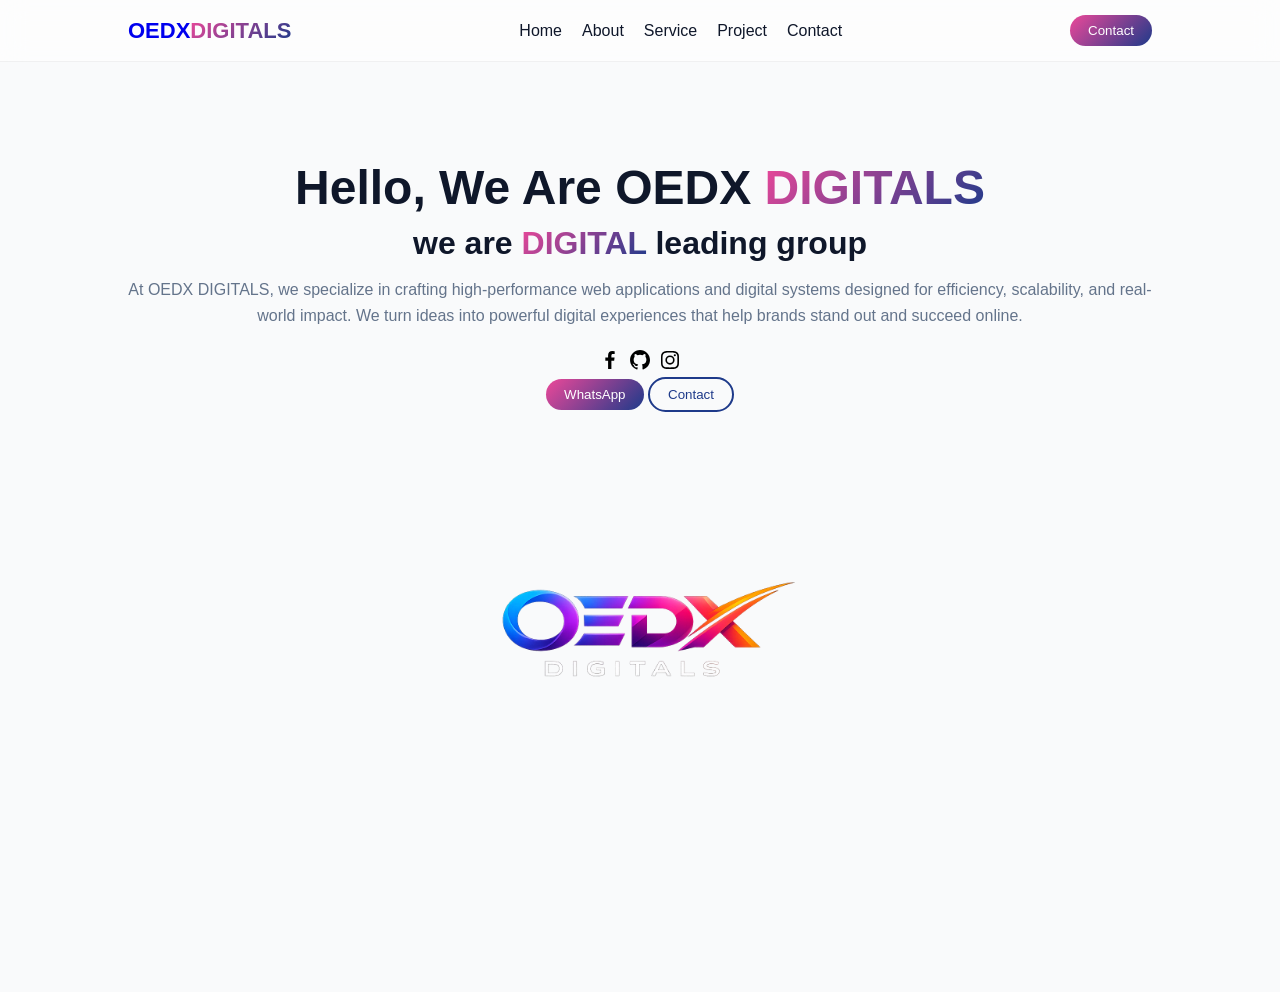
<file: index.html>
<!DOCTYPE html>
<html lang="en">
<head>
    <meta charset="UTF-8">
    <meta name="viewport" content="width=device-width, initial-scale=1.0">
    <title>DAY 7</title>
    <link rel="stylesheet" href="styles.css">
</head>
<body>
    
    <header>
        <a href="#home" class="logo">OEDX<span>DIGITALS</span></a>

        <nav>
            <li><a href="#home">Home</a></li>
            <li><a href="about.html">About</a></li>
            <li><a href="service.html">Service</a></li>
            <li><a href="project.html">Project</a></li>
            <li><a href="contact.html">Contact</a></li>
        </nav>

        <div>
         <button class="btn">Contact</button>
        </div>
    </header>

    <section id="home" class="home">
        <div class="content">
                <h1>Hello, We Are OEDX <span>DIGITALS</span></h1>
                <h2>we are <span>DIGITAL</span> leading group</h2>
             <p>At OEDX DIGITALS, we specialize in crafting high-performance web applications and digital systems designed for efficiency, scalability, and real-world impact. We turn ideas into powerful digital experiences that help brands stand out and succeed online.</p>

                <div class="icons">
                    <svg xmlns="http://www.w3.org/2000/svg" width="24" height="24" viewBox="0 0 24 24"><path d="M13.397 20.997v-8.196h2.765l.411-3.209h-3.176V7.548c0-.926.258-1.56 1.587-1.56h1.684V3.127A22.336 22.336 0 0 0 14.201 3c-2.444 0-4.122 1.492-4.122 4.231v2.355H7.332v3.209h2.753v8.202h3.312z"/></svg>

                    <svg xmlns="http://www.w3.org/2000/svg" width="24" height="24" viewBox="0 0 24 24"><path fill-rule="evenodd" clip-rule="evenodd" d="M12.026 2c-5.509 0-9.974 4.465-9.974 9.974 0 4.406 2.857 8.145 6.821 9.465.499.09.679-.217.679-.481 0-.237-.008-.865-.011-1.696-2.775.602-3.361-1.338-3.361-1.338-.452-1.152-1.107-1.459-1.107-1.459-.905-.619.069-.605.069-.605 1.002.07 1.527 1.028 1.527 1.028.89 1.524 2.336 1.084 2.902.829.091-.645.351-1.085.635-1.334-2.214-.251-4.542-1.107-4.542-4.93 0-1.087.389-1.979 1.024-2.675-.101-.253-.446-1.268.099-2.64 0 0 .837-.269 2.742 1.021a9.582 9.582 0 0 1 2.496-.336 9.554 9.554 0 0 1 2.496.336c1.906-1.291 2.742-1.021 2.742-1.021.545 1.372.203 2.387.099 2.64.64.696 1.024 1.587 1.024 2.675 0 3.833-2.33 4.675-4.552 4.922.355.308.675.916.675 1.846 0 1.334-.012 2.41-.012 2.737 0 .267.178.577.687.479C19.146 20.115 22 16.379 22 11.974 22 6.465 17.535 2 12.026 2z"/></svg>

                    <svg xmlns="http://www.w3.org/2000/svg" width="24" height="24" viewBox="0 0 24 24"><path d="M11.999 7.377a4.623 4.623 0 1 0 0 9.248 4.623 4.623 0 0 0 0-9.248zm0 7.627a3.004 3.004 0 1 1 0-6.008 3.004 3.004 0 0 1 0 6.008z"/><circle cx="16.806" cy="7.207" r="1.078"/><path d="M20.533 6.111A4.605 4.605 0 0 0 17.9 3.479a6.606 6.606 0 0 0-2.186-.42c-.963-.042-1.268-.054-3.71-.054s-2.755 0-3.71.054a6.554 6.554 0 0 0-2.184.42 4.6 4.6 0 0 0-2.633 2.632 6.585 6.585 0 0 0-.419 2.186c-.043.962-.056 1.267-.056 3.71 0 2.442 0 2.753.056 3.71.015.748.156 1.486.419 2.187a4.61 4.61 0 0 0 2.634 2.632 6.584 6.584 0 0 0 2.185.45c.963.042 1.268.055 3.71.055s2.755 0 3.71-.055a6.615 6.615 0 0 0 2.186-.419 4.613 4.613 0 0 0 2.633-2.633c.263-.7.404-1.438.419-2.186.043-.962.056-1.267.056-3.71s0-2.753-.056-3.71a6.581 6.581 0 0 0-.421-2.217zm-1.218 9.532a5.043 5.043 0 0 1-.311 1.688 2.987 2.987 0 0 1-1.712 1.711 4.985 4.985 0 0 1-1.67.311c-.95.044-1.218.055-3.654.055-2.438 0-2.687 0-3.655-.055a4.96 4.96 0 0 1-1.669-.311 2.985 2.985 0 0 1-1.719-1.711 5.08 5.08 0 0 1-.311-1.669c-.043-.95-.053-1.218-.053-3.654 0-2.437 0-2.686.053-3.655a5.038 5.038 0 0 1 .311-1.687c.305-.789.93-1.41 1.719-1.712a5.01 5.01 0 0 1 1.669-.311c.951-.043 1.218-.055 3.655-.055s2.687 0 3.654.055a4.96 4.96 0 0 1 1.67.311 2.991 2.991 0 0 1 1.712 1.712 5.08 5.08 0 0 1 .311 1.669c.043.951.054 1.218.054 3.655 0 2.436 0 2.698-.043 3.654h-.011z"/></svg>
                </div>

                <button class="btn">WhatsApp</button>
                <button class="btn2">Contact</button>
            </div>
          <img src="img/logo.png" alt="#home">
     </section>



     <script src="script.js"></script>
</body>
</html>
</file>
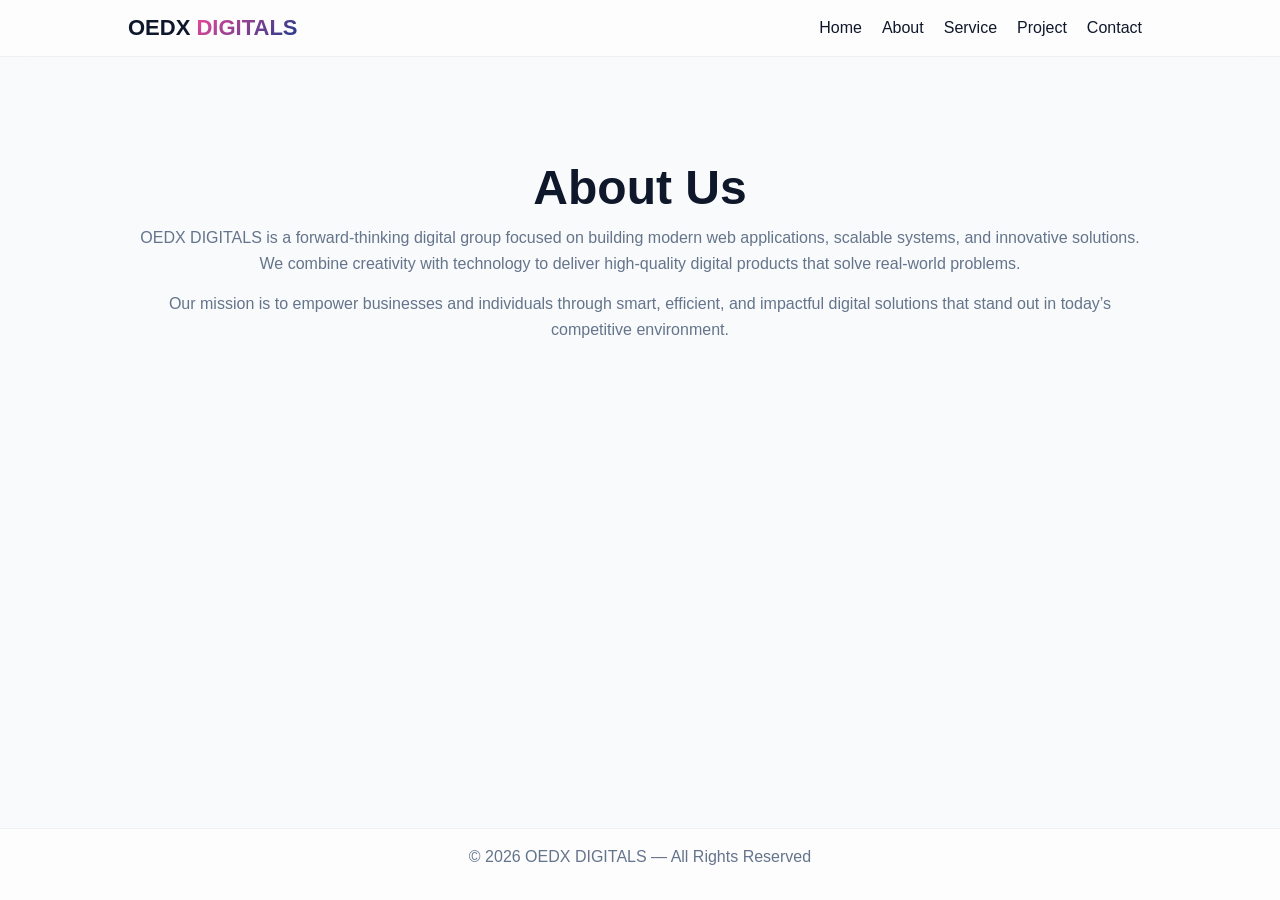
<file: about.html>
<!DOCTYPE html>
<html lang="en">
<head>
<meta charset="UTF-8">
<meta name="viewport" content="width=device-width, initial-scale=1.0">
<title>About | OEDX DIGITALS</title>
<link rel="stylesheet" href="styles.css">
</head>

<body>

<header>
  <div class="logo">OEDX <span>DIGITALS</span></div>
  <nav>
    <li><a href="index.html">Home</a></li>
    <li><a href="about.html">About</a></li>
    <li><a href="service.html">Service</a></li>
    <li><a href="project.html">Project</a></li>
    <li><a href="contact.html">Contact</a></li>
  </nav>
</header>

<main>

<section class="home">
  <article>
    <h1>About Us</h1>
    <p>
      OEDX DIGITALS is a forward-thinking digital group focused on building modern web applications,
      scalable systems, and innovative solutions. We combine creativity with technology to deliver
      high-quality digital products that solve real-world problems.
    </p>

    <p>
      Our mission is to empower businesses and individuals through smart, efficient, and impactful
      digital solutions that stand out in today’s competitive environment.
    </p>
  </article>
</section>

</main>

<footer>
  <p>© 2026 OEDX DIGITALS — All Rights Reserved</p>
</footer>

</body>
</html>
</file>
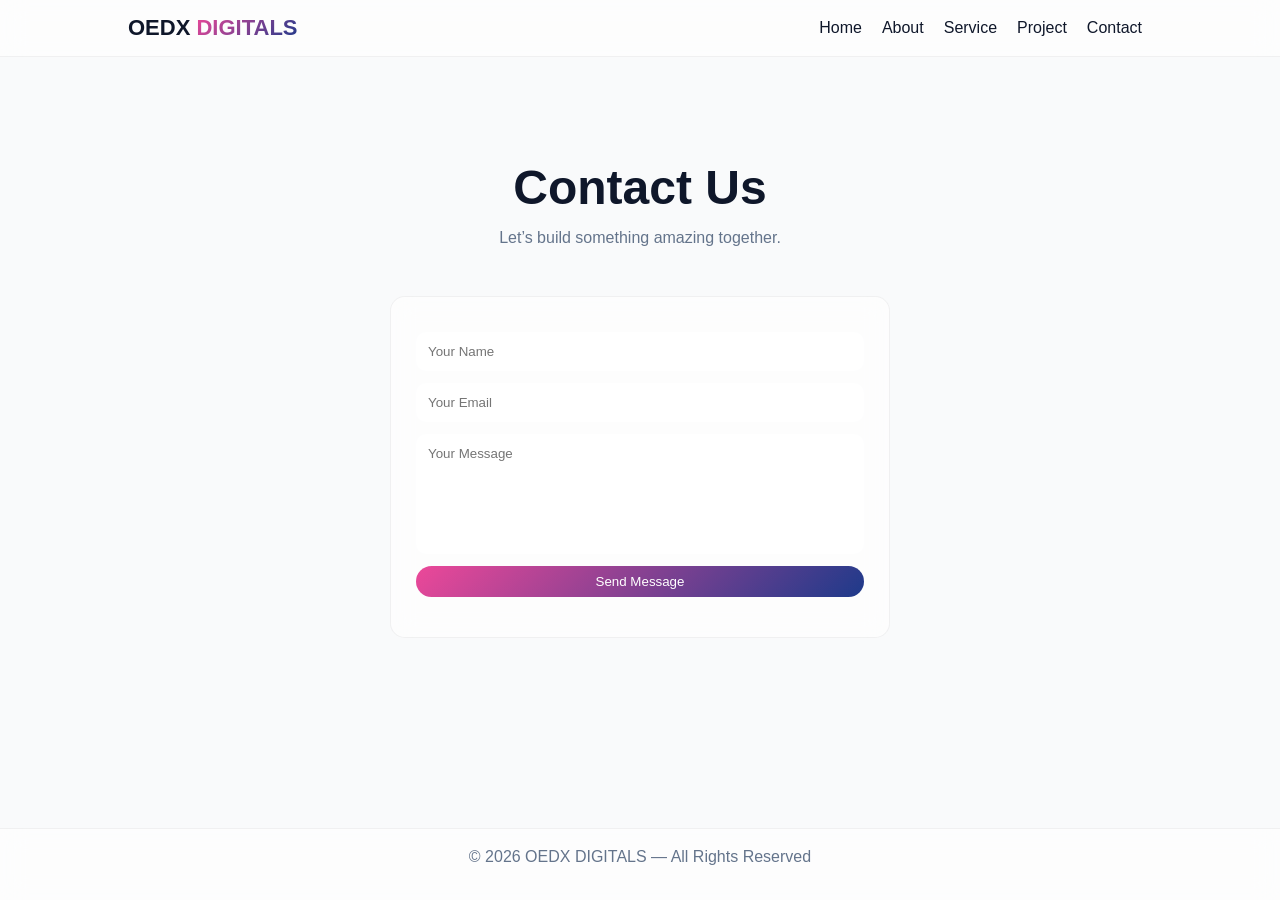
<file: contact.html>
<!DOCTYPE html>
<html lang="en">
<head>
<meta charset="UTF-8">
<meta name="viewport" content="width=device-width, initial-scale=1.0">
<title>Contact | OEDX DIGITALS</title>
<link rel="stylesheet" href="styles.css">
</head>

<body>

<header>
  <div class="logo">OEDX <span>DIGITALS</span></div>
  <nav>
    <li><a href="index.html">Home</a></li>
    <li><a href="about.html">About</a></li>
    <li><a href="service.html">Service</a></li>
    <li><a href="project.html">Project</a></li>
    <li><a href="contact.html">Contact</a></li>
  </nav>
</header>

<main>

<section class="home">

  <article>
    <h1>Contact Us</h1>
    <p>Let’s build something amazing together.</p>
  </article>

  <article class="card">
    <form id="contactForm">
      <input type="text" id="name" placeholder="Your Name" required>
      <input type="email" id="email" placeholder="Your Email" required>
      <textarea id="message" placeholder="Your Message"></textarea>

      <button type="submit" class="btn">Send Message</button>
    </form>

    <p id="formMessage"></p>
  </article>

</section>

</main>

<footer>
  <p>© 2026 OEDX DIGITALS — All Rights Reserved</p>
</footer>

</body>
</html>
</file>
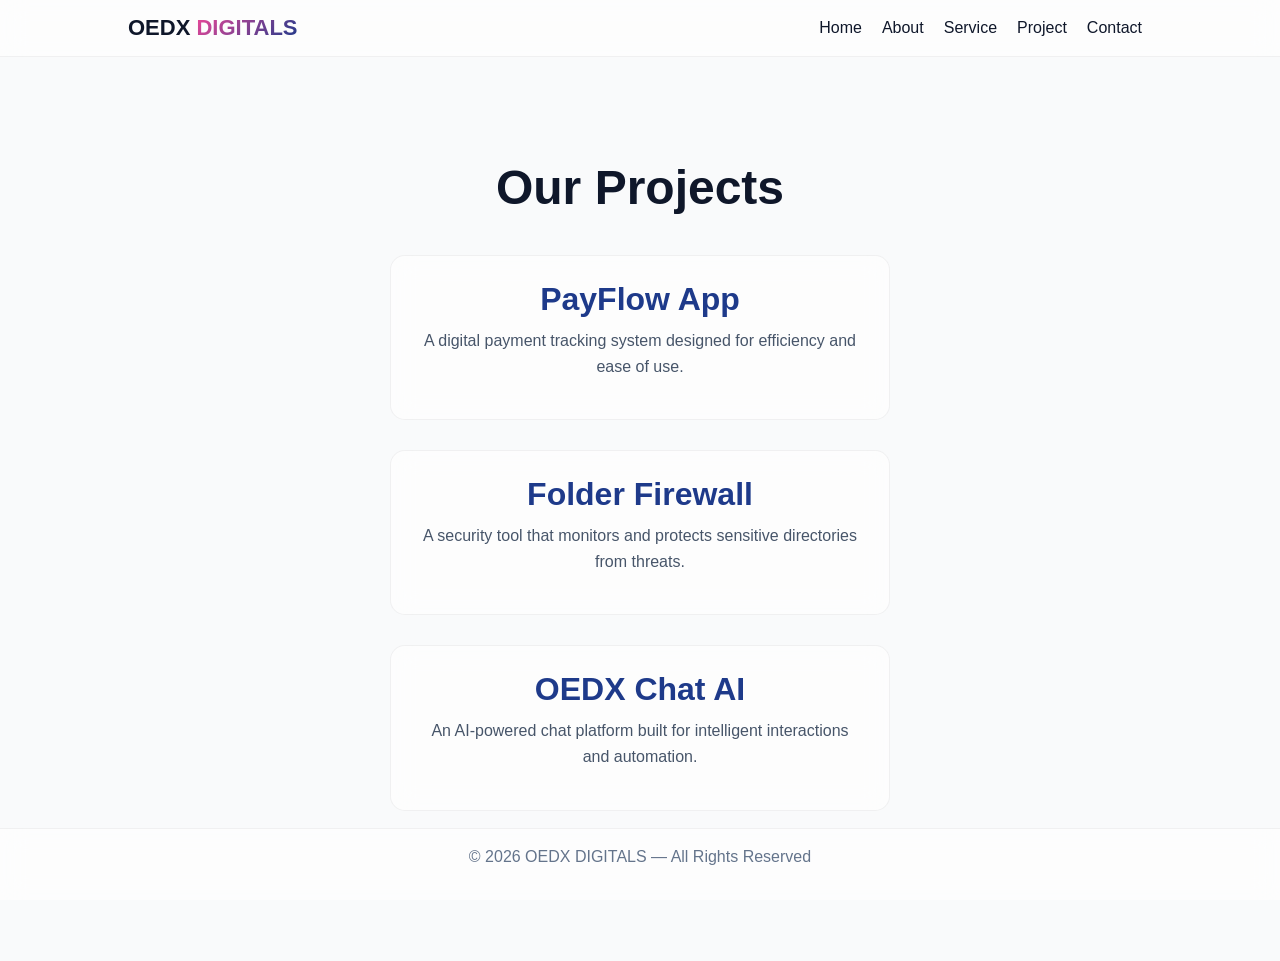
<file: project.html>
<!DOCTYPE html>
<html lang="en">
<head>
<meta charset="UTF-8">
<meta name="viewport" content="width=device-width, initial-scale=1.0">
<title>Projects | OEDX DIGITALS</title>
<link rel="stylesheet" href="styles.css">
</head>

<body>

<header>
  <div class="logo">OEDX <span>DIGITALS</span></div>
  <nav>
    <li><a href="index.html">Home</a></li>
    <li><a href="about.html">About</a></li>
    <li><a href="service.html">Service</a></li>
    <li><a href="project.html">Project</a></li>
    <li><a href="contact.html">Contact</a></li>
  </nav>
</header>

<main>

<section class="home">

  <article>
    <h1>Our Projects</h1>
  </article>

  <article class="card">
    <h2>PayFlow App</h2>
    <p>A digital payment tracking system designed for efficiency and ease of use.</p>
  </article>

  <article class="card">
    <h2>Folder Firewall</h2>
    <p>A security tool that monitors and protects sensitive directories from threats.</p>
  </article>

  <article class="card">
    <h2>OEDX Chat AI</h2>
    <p>An AI-powered chat platform built for intelligent interactions and automation.</p>
  </article>

</section>

</main>

<footer>
  <p>© 2026 OEDX DIGITALS — All Rights Reserved</p>
</footer>

</body>
</html>
</file>
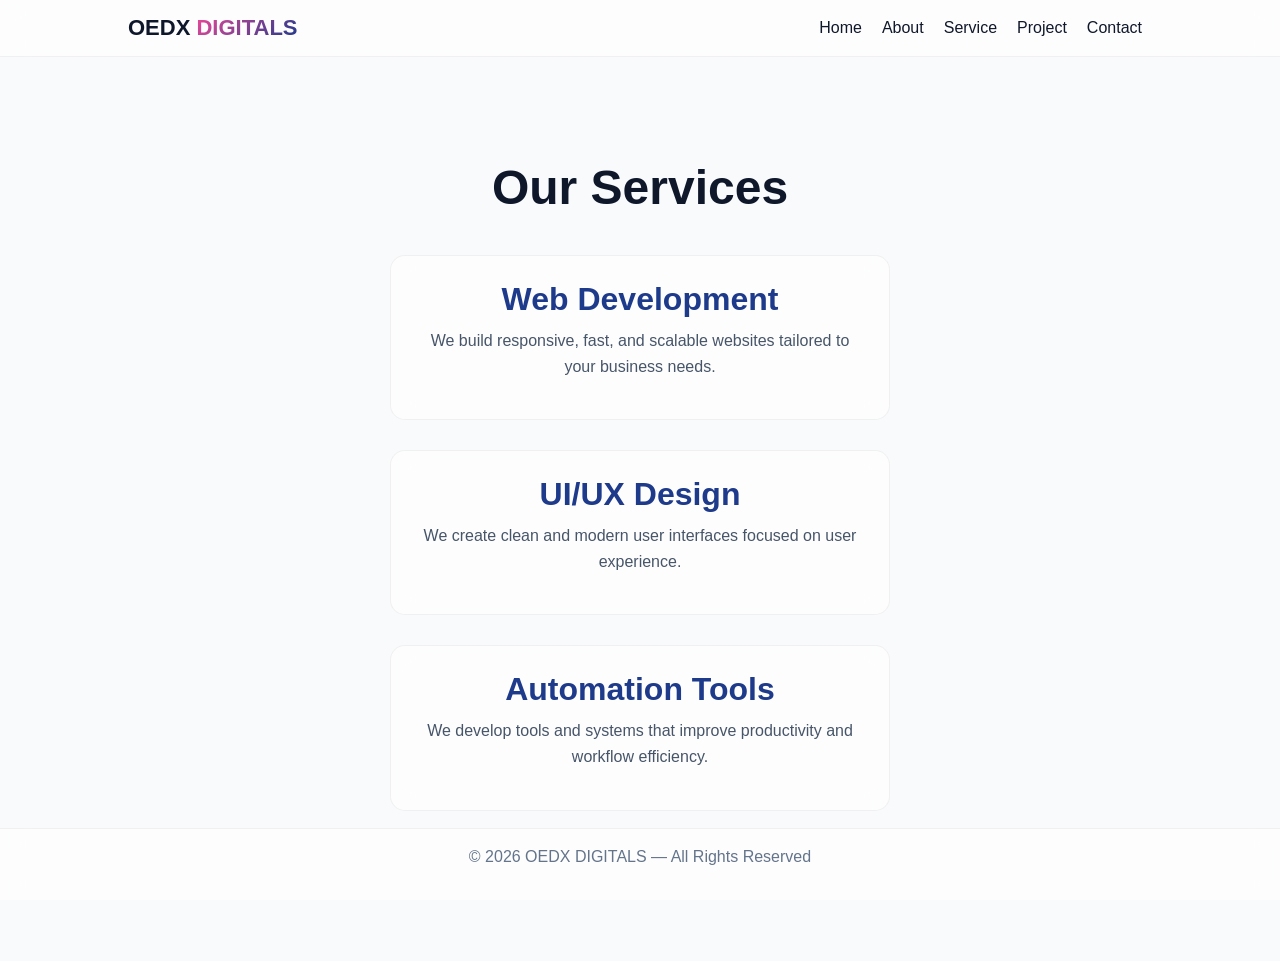
<file: service.html>
<!DOCTYPE html>
<html lang="en">
<head>
<meta charset="UTF-8">
<meta name="viewport" content="width=device-width, initial-scale=1.0">
<title>Services | OEDX DIGITALS</title>
<link rel="stylesheet" href="styles.css">
</head>

<body>

<header>
  <div class="logo">OEDX <span>DIGITALS</span></div>
  <nav>
    <li><a href="index.html">Home</a></li>
    <li><a href="about.html">About</a></li>
    <li><a href="service.html">Service</a></li>
    <li><a href="project.html">Project</a></li>
    <li><a href="contact.html">Contact</a></li>
  </nav>
</header>

<main>

<section class="home">

  <article>
    <h1>Our Services</h1>
  </article>

  <article class="card">
    <h2>Web Development</h2>
    <p>We build responsive, fast, and scalable websites tailored to your business needs.</p>
  </article>

  <article class="card">
    <h2>UI/UX Design</h2>
    <p>We create clean and modern user interfaces focused on user experience.</p>
  </article>

  <article class="card">
    <h2>Automation Tools</h2>
    <p>We develop tools and systems that improve productivity and workflow efficiency.</p>
  </article>

</section>

</main>

<footer>
  <p>© 2026 OEDX DIGITALS — All Rights Reserved</p>
</footer>

</body>
</html>
</file>
<file: styles.css>
/* RESET */
*{
  margin: 0;
  padding: 0;
  box-sizing: border-box;
  text-decoration: none;
  scroll-behavior: smooth;
  list-style: none;
  font-family: 'Segoe UI', Tahoma, Geneva, Verdana, sans-serif;
}

/* ROOT COLORS */
:root{
  --bg-color: #f9fafb;
  --second-bg-color: #ffffff;

  --text-color: #0f172a;
  --main-color: #1e3a8a;
  --btn-color: #ec4899;

  --gradient: linear-gradient(135deg, #ec4899, #1e3a8a);
}

/* BODY */
body{
  background: var(--bg-color);
  color: var(--text-color);
  padding-top: 80px;
  padding-bottom: 70px;
}

/* HEADER */
header{
  position: fixed;
  top: 0;
  left: 0;
  width: 100%;

  display: flex;
  justify-content: space-between;
  align-items: center;
  padding: 15px 10%;

  background: rgba(255, 255, 255, 0.6);
  backdrop-filter: blur(12px);
  -webkit-backdrop-filter: blur(12px);

  border-bottom: 1px solid rgba(0,0,0,0.05);
  z-index: 1000;
}

/* LOGO */
.logo{
  font-size: 22px;
  font-weight: bold;
  cursor: pointer;
}

/* LOGO SPAN (Gradient Text) */
.logo span{
  background: var(--gradient);
  -webkit-background-clip: text;
  color: transparent;
}

/* NAV */
nav{
  display: flex;
  align-items: center;
}

/* NAV LINKS */
nav li a{
  margin: 0 10px;
  color: var(--text-color);
  font-weight: 500;
  transition: 0.3s;
}

/* BUTTON */
.btn{
  padding: 8px 18px;
  border-radius: 20px;
  background: var(--gradient);
  color: white;
  border: none;
  cursor: pointer;
  transition: 0.3s;
}

/* LOGO HOVER */
.logo:hover{
  transform: scale(1.0);
}

/* NAV HOVER */
nav li a:hover{
  color: var(--main-color);
  border-bottom: 5px solid pink;
}

/* BUTTON HOVER */
.btn:hover{
  transform: scale(1.05);
  box-shadow: 0 5px 15px rgba(0,0,0,0.2);
}

/* HOME SECTION */
.home{
  display: flex;
  flex-direction: column;
  align-items: center;
  padding: 80px 10%;
  gap: 30px;
  text-align: center;
}

.home .card{
  width: 100%;
  max-width: 500px;
}

/* HEADINGS */
h1{
  font-size: 3rem;
  margin-bottom: 10px;
}

h1 span {
    background: var(--gradient);
    -webkit-background-clip: text;
    color: transparent;
}

h2{
  font-size: 2rem;
  margin-bottom: 15px;
}

h2 span {
    background: var(--gradient);
    -webkit-background-clip: text;
    color: transparent;
}

/* IMAGE */
img{
  width: 400px;
  border-radius: 50%;
  object-fit: cover;
}

/* PARAGRAPH */
p{
  color: #64748b;
  line-height: 1.6;
  margin-bottom: 15px;
}


/* SECOND BUTTON */
.btn2{
  padding: 8px 18px;
  border-radius: 20px;
  border: 2px solid var(--main-color);
  color: var(--main-color);
  background: transparent;
  cursor: pointer;
  transition: 0.3s;
}

/* BTN2 HOVER */
.btn2:hover{
  background: var(--gradient);
  color: white;
  border: none;
}

/* ICONS */
.icons{
  margin-top: 20px;
  font-size: 20px;
  color: var(--text-color);
  cursor: pointer;
  transition: 0.3s;
  justify-self: center;
}

/* ICONS HOVER */
.icons:hover{
  color: var(--main-color);
  transform: scale(1.2);
}

/* card Styles */
.card{
  width: 100%;
  max-width: 600px;
  padding: 25px;
  border-radius: 15px;

  background: rgba(255, 255, 255, 0.6);
  backdrop-filter: blur(12px);
  -webkit-backdrop-filter: blur(12px);

  border: 1px solid rgba(0, 0, 0, 0.05);

  box-shadow: var(--gradient);

  transition: 0.3s;
}

.card:hover{
  transform: translateY(-5px);
  box-shadow: 0 15px 40px rgba(0, 0, 0, 0.15);
}

.card h2{
  margin-bottom: 10px;
  color: var(--main-color);
}

.card p{
  color: #475569;
}

/* Form (Glass Style) */
form{
  display: flex;
  flex-direction: column;
  gap: 12px;
  margin-top: 10px;
}

input, textarea{
  padding: 12px;
  border-radius: 10px;
  border: none;
  outline: none;

  background: rgba(255,255,255,0.7);
}

textarea{
  height: 120px;
  resize: none;
}

/* form message */
#formMessage{
  margin-top: 10px;
  font-size: 14px;
}

/* FOOTER */
footer{
  position: fixed;
  bottom: 0;
  left: 0;
  width: 100%;

  text-align: center;
  padding: 15px;

  background: rgba(255, 255, 255, 0.6);
  backdrop-filter: blur(12px);
  -webkit-backdrop-filter: blur(12px);

  border-top: 1px solid rgba(0,0,0,0.05);
}

/* MEDIA QUERIES */
@media (max-width: 768px){

  header{
    flex-direction: column;
    gap: 10px;
    padding: 15px;
  }

  nav{
    flex-wrap: wrap;
    justify-content: center;
  }

  nav li{
    margin: 5px;
  }

  .home{
    padding: 60px 20px;
  }

  h1{
    font-size: 2rem;
  }

  h2{
    font-size: 1.4rem;
  }

  img{
    width: 250px;
  }

  .card{
    width: 100%;
  }
}

/* SMALL DEVICES */
@media (max-width: 480px){

  h1{
    font-size: 1.7rem;
  }

  p{
    font-size: 14px;
  }

  .btn, .btn2{
    width: 100%;
  }
}
</file>
